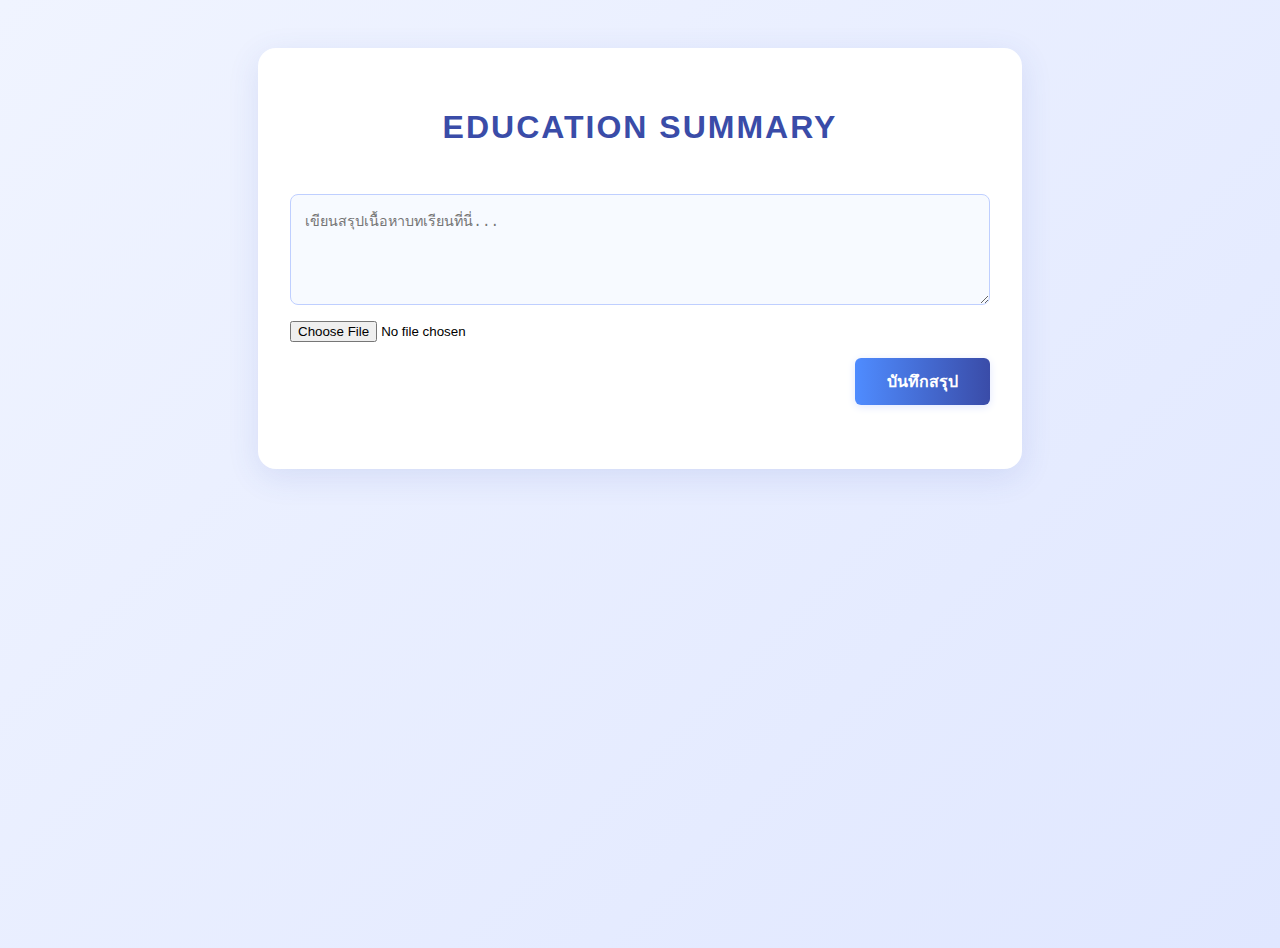
<file: index.html>
<!DOCTYPE html>
<html lang="th">
<head>
    <meta charset="UTF-8">
    <title>EDUCATION SUMMARY</title>
    <link rel="stylesheet" href="main.css">
</head>
<body>
    <div class="container">
        <h1>EDUCATION SUMMARY</h1>
        <form id="summaryForm">
            <textarea id="summaryInput" rows="5" placeholder="เขียนสรุปเนื้อหาบทเรียนที่นี่..."></textarea>
            <input type="file" id="imageInput" accept="image/*">
            <button type="submit">บันทึกสรุป</button>
        </form>
        <div id="summaries"></div>
    </div>
    <script>
        // Load summaries from localStorage
        function loadSummaries() {
            const summaries = JSON.parse(localStorage.getItem('summaries') || '[]');
            const container = document.getElementById('summaries');
            container.innerHTML = '';
            summaries.forEach((item, idx) => {
                const div = document.createElement('div');
                div.className = 'summary';
                div.innerHTML = `
                    <div class="summary-text">
                        <b>สรุป:</b> ${item.text}
                        ${item.image ? `<div class="summary-image"><img src="${item.image}" alt="แนบรูป" style="max-width:100%;margin-top:1em;border-radius:8px;box-shadow:0 2px 8px #e0e7ff;"></div>` : ''}
                    </div>
                    <div class="comments" id="comments-${idx}">
                        <b>ความคิดเห็น:</b>
                        ${(item.comments || []).map(c => `<div class="comment">${c}</div>`).join('')}
                        <form onsubmit="addComment(event, ${idx})" class="comment-form">
                            <input type="text" placeholder="แสดงความคิดเห็น..." id="comment-input-${idx}" required>
                            <button type="submit">คอมเมนต์</button>
                        </form>
                    </div>
                    <div class="summary-actions">
                        <div class="share-link">
                            <button onclick="shareSummary(${idx})">แชร์</button>
                            <span id="share-url-${idx}"></span>
                        </div>
                        <button class="delete-btn" onclick="deleteSummary(${idx})">ลบโพสต์</button>
                    </div>
                `;
                container.appendChild(div);
            });
        }

        // Save summary
        document.getElementById('summaryForm').onsubmit = function(e) {
            e.preventDefault();
            const text = document.getElementById('summaryInput').value.trim();
            const imageInput = document.getElementById('imageInput');
            if (!text && !imageInput.files.length) return;
            if (imageInput.files.length > 0) {
                const file = imageInput.files[0];
                const reader = new FileReader();
                reader.onload = function(evt) {
                    saveSummary(text, evt.target.result);
                };
                reader.readAsDataURL(file);
            } else {
                saveSummary(text, null);
            }
        };

        function saveSummary(text, image) {
            const summaries = JSON.parse(localStorage.getItem('summaries') || '[]');
            summaries.unshift({ text, image, comments: [] });
            localStorage.setItem('summaries', JSON.stringify(summaries));
            document.getElementById('summaryInput').value = '';
            document.getElementById('imageInput').value = '';
            loadSummaries();
        }

        // Add comment
        window.addComment = function(e, idx) {
            e.preventDefault();
            const input = document.getElementById(`comment-input-${idx}`);
            const comment = input.value.trim();
            if (!comment) return;
            const summaries = JSON.parse(localStorage.getItem('summaries') || '[]');
            summaries[idx].comments = summaries[idx].comments || [];
            summaries[idx].comments.push(comment);
            localStorage.setItem('summaries', JSON.stringify(summaries));
            input.value = '';
            loadSummaries();
        };

        // Share summary (copy link with summary text as URL param)
        window.shareSummary = function(idx) {
            const summaries = JSON.parse(localStorage.getItem('summaries') || '[]');
            const summary = summaries[idx];
            const url = `${location.origin}${location.pathname}?summary=${encodeURIComponent(summary.text)}`;
            navigator.clipboard.writeText(url);
            document.getElementById(`share-url-${idx}`).textContent = 'ลิงก์ถูกคัดลอก!';
            setTimeout(() => {
                document.getElementById(`share-url-${idx}`).textContent = '';
            }, 2000);
        };

        // Delete summary
        window.deleteSummary = function(idx) {
            if (!confirm('ต้องการลบโพสต์นี้ใช่หรือไม่?')) return;
            const summaries = JSON.parse(localStorage.getItem('summaries') || '[]');
            summaries.splice(idx, 1);
            localStorage.setItem('summaries', JSON.stringify(summaries));
            loadSummaries();
        };

        // If shared via URL param, show summary
        window.onload = function() {
            const params = new URLSearchParams(location.search);
            if (params.has('summary')) {
                document.getElementById('summaries').innerHTML = `
                    <div class="summary">
                        <div class="summary-text"><b>สรุป (แชร์):</b> ${params.get('summary')}</div>
                    </div>
                `;
            } else {
                loadSummaries();
            }
        };
    </script>
</body>
</html>
</file>
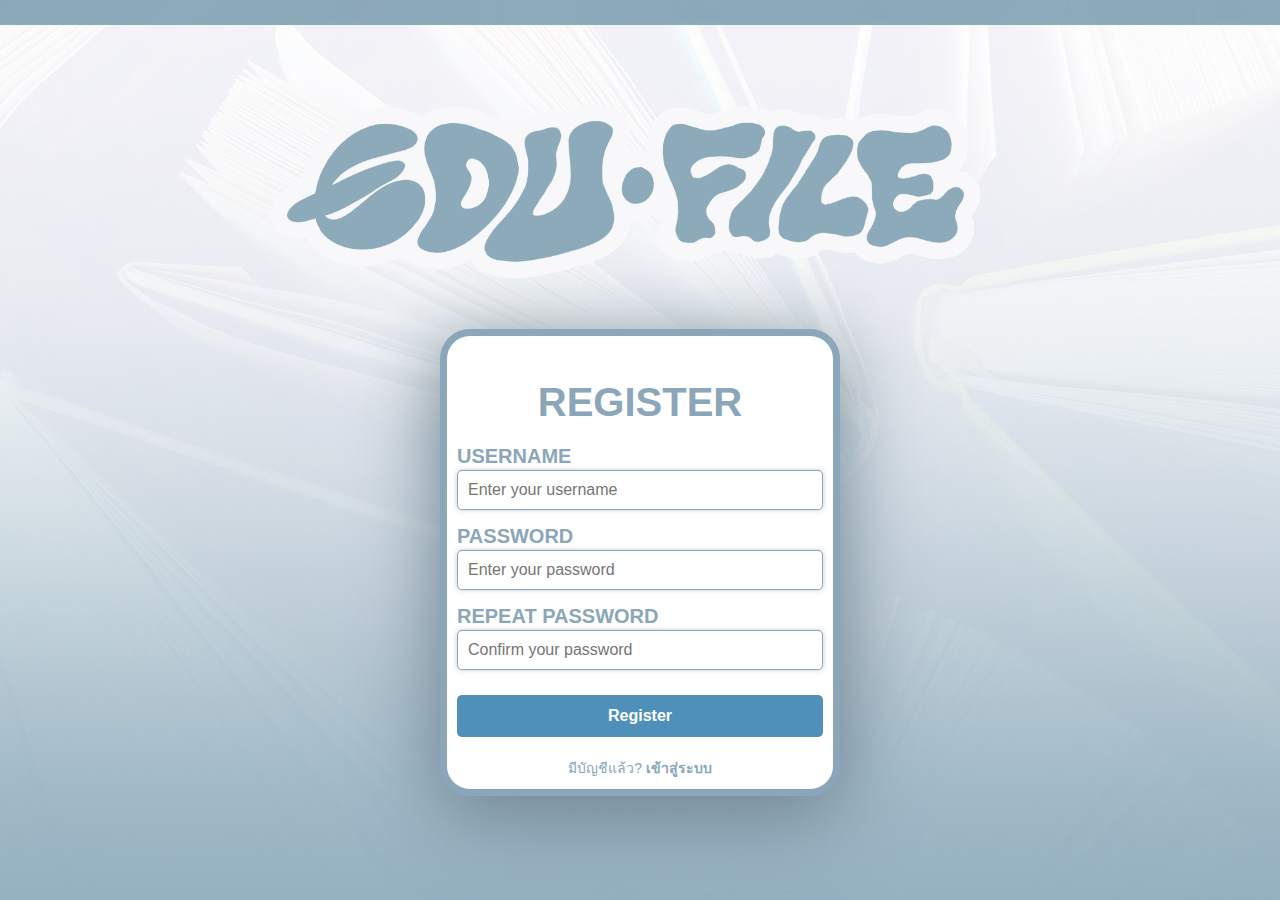
<file: templates/register.html>
<!DOCTYPE html>
<html lang="en">
<head>
    <meta charset="UTF-8">
    <title>Registration Form</title>
    <link rel="stylesheet" href="/static/wawa.css">
    <link href="https://fonts.googleapis.com/css2?family=Sarabun:wght@400;700&display=swap" rel="stylesheet">
</head>
<body>
    <div class="container">
        <img src="/static/eduuS.png" alt="Logo" style="height:175px; vertical-align:middle; margin-bottom: 50px; margin-left: -170px;">
        <div class="form-card">
            <h2>REGISTER</h2>
            <form action="/register" method="post">
                <div class="input-group">
                    <label for="username">USERNAME</label>
                    <input type="text" id="username" name="username" placeholder="Enter your username" required>
                </div>
                <div class="input-group">
                    <label for="password">PASSWORD</label>
                    <input type="password" id="password" name="password" placeholder="Enter your password" required>
                </div>
                <div class="input-group">
                    <label for="confirm-password">REPEAT PASSWORD</label>
                    <input type="password" id="confirm-password" name="confirm-password" placeholder="Confirm your password" required>
                </div>
                <button type="submit" class="register-button">Register</button>
            </form>
            <div class="login-link">
                มีบัญชีแล้ว? <a href="/login">เข้าสู่ระบบ</a>
            </div>
        </div>
    </div>
</body>
</html>
</file>
<file: main.css>
body {
    font-family: 'Kanit', 'Prompt', 'Segoe UI', sans-serif;
    margin: 0;
    background: linear-gradient(135deg, #f0f4ff 0%, #e0e7ff 100%);
    min-height: 100vh;
}

.container {
    max-width: 700px;
    margin: 3em auto;
    background: #fff;
    border-radius: 18px;
    box-shadow: 0 8px 32px rgba(60, 80, 180, 0.12);
    padding: 2.5em 2em 2em 2em;
}

h1 {
    text-align: center;
    color: #3a4ca8;
    margin-bottom: 1.5em;
    letter-spacing: 2px;
}

#summaryForm {
    display: flex;
    flex-direction: column;
    gap: 1em;
    margin-bottom: 2em;
}

#summaryInput {
    resize: vertical;
    border-radius: 8px;
    border: 1.5px solid #bfcfff;
    padding: 1em;
    font-size: 1.1em;
    background: #f7faff;
    transition: border 0.2s;
}

#summaryInput:focus {
    border: 2px solid #3a4ca8;
    outline: none;
}

#summaryForm button {
    align-self: flex-end;
    background: linear-gradient(90deg, #4f8cff 0%, #3a4ca8 100%);
    color: #fff;
    border: none;
    border-radius: 6px;
    padding: 0.7em 2em;
    font-size: 1em;
    font-weight: bold;
    cursor: pointer;
    box-shadow: 0 2px 8px #e0e7ff;
    transition: background 0.2s;
}

#summaryForm button:hover {
    background: linear-gradient(90deg, #3a4ca8 0%, #4f8cff 100%);
}

.summary {
    background: #f7faff;
    padding: 1.5em 1.2em;
    margin-bottom: 1.5em;
    border-radius: 12px;
    box-shadow: 0 2px 12px #e0e7ff;
    position: relative;
}

.summary-text {
    font-size: 1.08em;
    margin-bottom: 1em;
    color: #2d355c;
}

.comments {
    margin-top: 1em;
    padding-left: 0.5em;
}

.comment {
    background: #e6edff;
    margin: 0.4em 0;
    padding: 0.6em 1em;
    border-radius: 6px;
    color: #3a4ca8;
    font-size: 0.98em;
    box-shadow: 0 1px 4px #e0e7ff;
}

.comment-form {
    display: flex;
    gap: 0.5em;
    margin-top: 0.7em;
}

.comment-form input[type="text"] {
    flex: 1;
    border-radius: 6px;
    border: 1px solid #bfcfff;
    padding: 0.5em 1em;
    font-size: 1em;
    background: #fff;
    transition: border 0.2s;
}

.comment-form input[type="text"]:focus {
    border: 2px solid #4f8cff;
    outline: none;
}

.comment-form button {
    background: #4f8cff;
    color: #fff;
    border: none;
    border-radius: 6px;
    padding: 0.5em 1.2em;
    font-size: 1em;
    font-weight: bold;
    cursor: pointer;
    transition: background 0.2s;
}

.comment-form button:hover {
    background: #3a4ca8;
}

.share-link {
    margin-top: 1.2em;
    text-align: right;
}

.share-link button {
    background: #fff;
    color: #3a4ca8;
    border: 1.5px solid #3a4ca8;
    border-radius: 6px;
    padding: 0.4em 1.2em;
    font-size: 0.98em;
    font-weight: bold;
    cursor: pointer;
    transition: background 0.2s, color 0.2s;
}

.share-link button:hover {
    background: #3a4ca8;
    color: #fff;
}

.share-link span {
    margin-left: 1em;
    color: #4f8cff;
    font-size: 0.95em;
    font-weight: bold;
}
.summary-actions {
    display: flex;
    justify-content: space-between;
    align-items: center;
    margin-top: 1em;
    gap: 1em;
}

.delete-btn {
    background: #ff5c5c;
    color: #fff;
    border: none;
    border-radius: 6px;
    padding: 0.4em 1.2em;
    font-size: 0.98em;
    font-weight: bold;
    cursor: pointer;
    transition: background 0.2s;
    box-shadow: 0 2px 8px #ffe0e0;
}

.delete-btn:hover {
    background: #d90429;
}

.summary-image img {
    display: block;
    margin: 0 auto;
    max-height: 300px;
    object-fit: contain;
}
/*
</file>
<file: static/wawa.css>
body {
    font-family: 'prompt', sans-serif;
    display: flex;
    justify-content: center;
    align-items: center;
    height: 100vh;
    margin: 0;
    background: url('bg_web.png') center 25px;
}

.container {
    padding: 10px;
    width: 100%;
    max-width: 400px;
}

.form-card {
    background-color: #ffffff;
    padding: 10px;
    border-radius: 30px;
    border: 7px solid #8aa6b8;
    text-align: center;
    max-width: 500px;
    margin: auto;
    box-shadow: 0 15px 81px #6a7f8d; /* เงาสำหรับกรอบหลัก */
}

h2 {
    color: #8aa6b8; /* ตรงนี้คือสีของคำว่า REGISTER */
    margin-bottom: 20px;
    font-weight: 900;
    font-size: 40px;
}

.input-group {
    text-align: left;
    margin-bottom: 15px;
    font-weight: bold;
}

.input-group label {
    display: block;
    margin-bottom: 2px;
    color: #8aa6b8;
    font-size: 20px;
}

.input-group input {
    width: 100%;
    padding: 10px;
    box-sizing: border-box;
    border: 1px solid #8aa6b8;
    border-radius: 5px;
    font-size: 16px;
    box-shadow: 0 0 5px rgba(125, 152, 169, 0.5); /* เพิ่มเงาฟุ้งๆ */
}


.input-group input:focus {
    outline: none;
    border-color: #326f87;
}

.register-button {
    width: 100%;
    padding: 12px;
    background-color: #4e90b9;
    color: #ffffff;
    border: none;
    border-radius: 5px;
    font-size: 16px;
    font-weight: 700;
    cursor: pointer;
    margin-top: 10px;
}

.register-button:hover {
    background-color: rgba(93, 133, 198, 0.867);
}

.login-link {
    margin-top: 20px;
    color: #8aa6b8;
    font-size: 14px;
}

.login-link a {
    color: #8aa6b8;
    text-decoration: none;
    font-weight: 700;
}

.login-link a:hover {
    text-decoration: underline;
}
</file>
